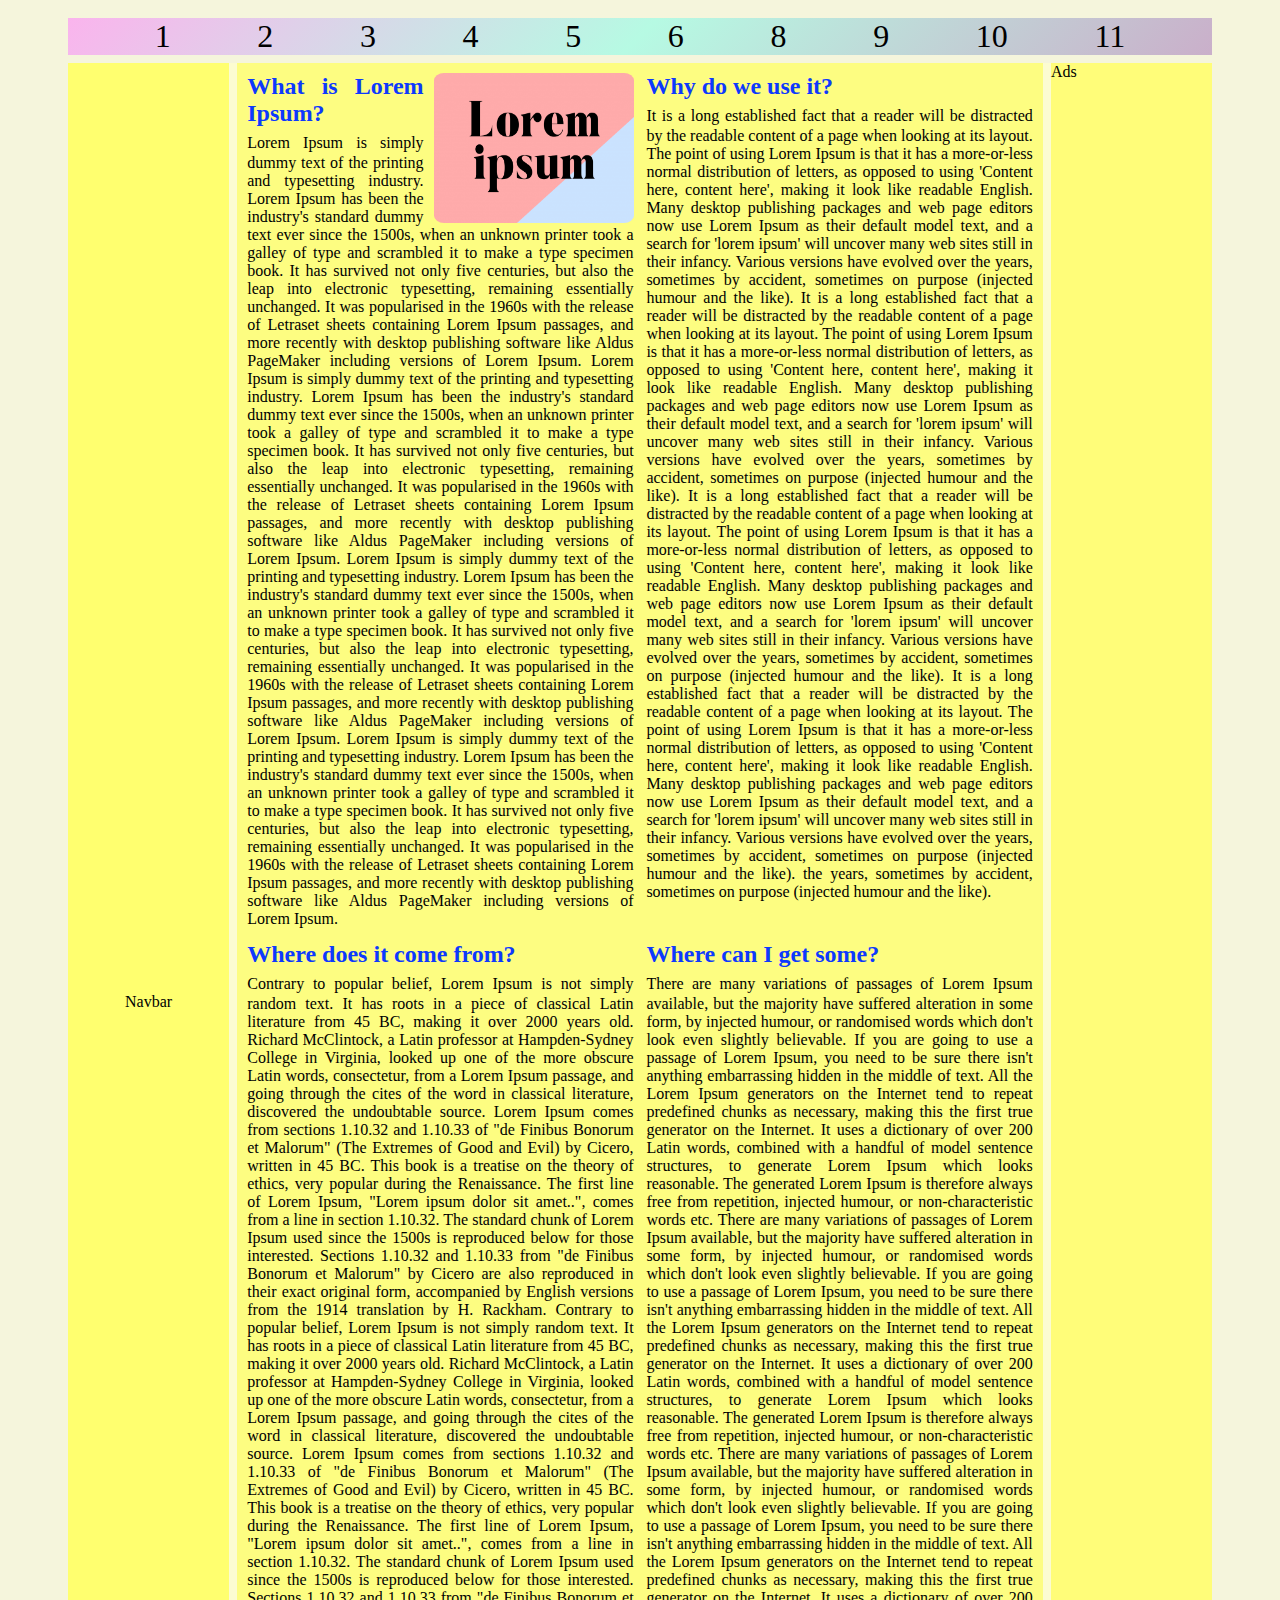
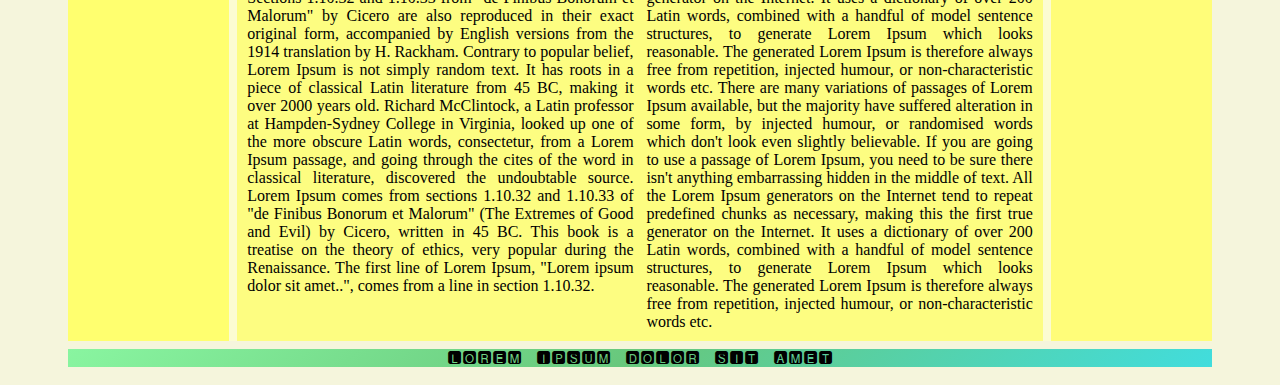
<file: index.html>
<!DOCTYPE html>
<html lang="en">
<head>
    <meta charset="UTF-8">
    <link rel="stylesheet" href="layoutCss.css">
    <meta http-equiv="X-UA-Compatible" content="IE=edge">
    <meta name="viewport" content="width=device-width, initial-scale=1.0">
    <title>Layout</title>
</head>
<body>
    <div class="wrapper">
            <div id="header" > 
                        <div id="headerItem"> 1 </div> 
                        <div id="headerItem"> 2 </div> 
                        <div id="headerItem"> 3 </div> 
                        <div id="headerItem"> 4 </div>
                        <div id="headerItem"> 5 </div>
                        <div id="headerItem"> 6 </div>
                        <div id="headerItem"> 8 </div>
                        <div id="headerItem"> 9 </div>
                        <div id="headerItem"> 10 </div>
                        <div id="headerItem"> 11 </div>
            </div>
            <div id="body">
                <div id="nav" > Navbar </div>
                <div id="article" > 
                    <div>
                    <img id="articleImage" src="LoremIpsum.png"/>
                    <h4>What is Lorem Ipsum?</h4>
                    Lorem Ipsum is simply dummy text of the printing and typesetting industry. 
                    Lorem Ipsum has been the industry's standard dummy text ever since the 1500s,
                    when an unknown printer took a galley of type and scrambled it to make a type
                    specimen book.
                    It has survived not only five centuries, but also the leap into electronic 
                    typesetting, remaining essentially unchanged. It was popularised in the 1960s
                    with the release of Letraset sheets containing Lorem Ipsum passages, and more 
                    recently with desktop publishing software like Aldus PageMaker including 
                    versions of Lorem Ipsum.
                    Lorem Ipsum is simply dummy text of the printing and typesetting industry. 
                    Lorem Ipsum has been the industry's standard dummy text ever since the 1500s,
                    when an unknown printer took a galley of type and scrambled it to make a type
                    specimen book.
                    It has survived not only five centuries, but also the leap into electronic 
                    typesetting, remaining essentially unchanged. It was popularised in the 1960s
                    with the release of Letraset sheets containing Lorem Ipsum passages, and more 
                    recently with desktop publishing software like Aldus PageMaker including 
                    versions of Lorem Ipsum.
                    Lorem Ipsum is simply dummy text of the printing and typesetting industry. 
                    Lorem Ipsum has been the industry's standard dummy text ever since the 1500s,
                    when an unknown printer took a galley of type and scrambled it to make a type
                    specimen book.
                    It has survived not only five centuries, but also the leap into electronic 
                    typesetting, remaining essentially unchanged. It was popularised in the 1960s
                    with the release of Letraset sheets containing Lorem Ipsum passages, and more 
                    recently with desktop publishing software like Aldus PageMaker including 
                    versions of Lorem Ipsum.
                    Lorem Ipsum is simply dummy text of the printing and typesetting industry. 
                    Lorem Ipsum has been the industry's standard dummy text ever since the 1500s,
                    when an unknown printer took a galley of type and scrambled it to make a type
                    specimen book.
                    It has survived not only five centuries, but also the leap into electronic 
                    typesetting, remaining essentially unchanged. It was popularised in the 1960s
                    with the release of Letraset sheets containing Lorem Ipsum passages, and more 
                    recently with desktop publishing software like Aldus PageMaker including 
                    versions of Lorem Ipsum.
                    </div>
                    <div>
                    <h4> Why do we use it? </h4>
                    It is a long established fact that a reader will be distracted by the readable
                    content of a page when looking at its layout. The point of using Lorem Ipsum 
                    is that it has a more-or-less normal distribution of letters, as opposed to 
                    using 'Content here, content here', making it look like readable English. 
                    Many desktop publishing packages and web page editors now use Lorem Ipsum 
                    as their default model text, and a search for 'lorem ipsum' will uncover 
                    many web sites still in their infancy. Various versions have evolved over 
                    the years, sometimes by accident, sometimes on purpose (injected humour and the like).
                    It is a long established fact that a reader will be distracted by the readable
                    content of a page when looking at its layout. The point of using Lorem Ipsum 
                    is that it has a more-or-less normal distribution of letters, as opposed to 
                    using 'Content here, content here', making it look like readable English. 
                    Many desktop publishing packages and web page editors now use Lorem Ipsum 
                    as their default model text, and a search for 'lorem ipsum' will uncover 
                    many web sites still in their infancy. Various versions have evolved over 
                    the years, sometimes by accident, sometimes on purpose (injected humour and the like).
                    It is a long established fact that a reader will be distracted by the readable
                    content of a page when looking at its layout. The point of using Lorem Ipsum 
                    is that it has a more-or-less normal distribution of letters, as opposed to 
                    using 'Content here, content here', making it look like readable English. 
                    Many desktop publishing packages and web page editors now use Lorem Ipsum 
                    as their default model text, and a search for 'lorem ipsum' will uncover 
                    many web sites still in their infancy. Various versions have evolved over 
                    the years, sometimes by accident, sometimes on purpose (injected humour and the like).
                    It is a long established fact that a reader will be distracted by the readable
                    content of a page when looking at its layout. The point of using Lorem Ipsum 
                    is that it has a more-or-less normal distribution of letters, as opposed to 
                    using 'Content here, content here', making it look like readable English. 
                    Many desktop publishing packages and web page editors now use Lorem Ipsum 
                    as their default model text, and a search for 'lorem ipsum' will uncover 
                    many web sites still in their infancy. Various versions have evolved over 
                    the years, sometimes by accident, sometimes on purpose (injected humour and the like).
                    the years, sometimes by accident, sometimes on purpose (injected humour and the like).
                    </div>
                    <div>
                    <h4> Where does it come from? </h4>
                    Contrary to popular belief, Lorem Ipsum is not simply random text. It has roots 
                    in a piece of classical Latin literature from 45 BC, making it over 2000 years old.
                    Richard McClintock, a Latin professor at Hampden-Sydney College in Virginia, 
                    looked up one of the more obscure Latin words, consectetur, from a Lorem Ipsum 
                    passage, and going through the cites of the word in classical literature, 
                    discovered the undoubtable source. Lorem Ipsum comes from sections 1.10.32 and 
                    1.10.33 of "de Finibus Bonorum et Malorum" (The Extremes of Good and Evil) by 
                    Cicero, written in 45 BC. This book is a treatise on the theory of ethics, 
                    very popular during the Renaissance. 
                    The first line of Lorem Ipsum, "Lorem ipsum dolor sit amet..", 
                    comes from a line in section 1.10.32.
                    The standard chunk of Lorem Ipsum used since the 1500s is reproduced below for those 
                    interested. Sections 1.10.32 and 1.10.33 from "de Finibus Bonorum et Malorum" by Cicero are also reproduced in their exact original form, accompanied by English versions from the 1914 translation by H. Rackham.
                    Contrary to popular belief, Lorem Ipsum is not simply random text. It has roots 
                    in a piece of classical Latin literature from 45 BC, making it over 2000 years old.
                    Richard McClintock, a Latin professor at Hampden-Sydney College in Virginia, 
                    looked up one of the more obscure Latin words, consectetur, from a Lorem Ipsum 
                    passage, and going through the cites of the word in classical literature, 
                    discovered the undoubtable source. Lorem Ipsum comes from sections 1.10.32 and 
                    1.10.33 of "de Finibus Bonorum et Malorum" (The Extremes of Good and Evil) by 
                    Cicero, written in 45 BC. This book is a treatise on the theory of ethics, 
                    very popular during the Renaissance. 
                    The first line of Lorem Ipsum, "Lorem ipsum dolor sit amet..", 
                    comes from a line in section 1.10.32.
                    The standard chunk of Lorem Ipsum used since the 1500s is reproduced below for those 
                    interested. Sections 1.10.32 and 1.10.33 from "de Finibus Bonorum et Malorum" by Cicero are also reproduced in their exact original form, accompanied by English versions from the 1914 translation by H. Rackham.
                    Contrary to popular belief, Lorem Ipsum is not simply random text. It has roots 
                    in a piece of classical Latin literature from 45 BC, making it over 2000 years old.
                    Richard McClintock, a Latin professor at Hampden-Sydney College in Virginia, 
                    looked up one of the more obscure Latin words, consectetur, from a Lorem Ipsum 
                    passage, and going through the cites of the word in classical literature, 
                    discovered the undoubtable source. Lorem Ipsum comes from sections 1.10.32 and 
                    1.10.33 of "de Finibus Bonorum et Malorum" (The Extremes of Good and Evil) by 
                    Cicero, written in 45 BC. This book is a treatise on the theory of ethics, 
                    very popular during the Renaissance. 
                    The first line of Lorem Ipsum, "Lorem ipsum dolor sit amet..", 
                    comes from a line in section 1.10.32.
                    </div>
                    <div>
                    <h4> Where can I get some? </h4>
                    There are many variations of passages of Lorem Ipsum available, 
                    but the majority have suffered alteration in some form, by injected humour, 
                    or randomised words which don't look even slightly believable. If you are 
                    going to use a passage of Lorem Ipsum, you need to be sure there isn't 
                    anything embarrassing hidden in the middle of text. All the Lorem Ipsum 
                    generators on the Internet tend to repeat predefined chunks as necessary, 
                    making this the first true generator on the Internet. It uses a dictionary 
                    of over 200 Latin words, combined with a handful of model sentence structures, 
                    to generate Lorem Ipsum which looks reasonable. The generated Lorem Ipsum is 
                    therefore always free from repetition, injected humour, or non-characteristic 
                    words etc.
                    There are many variations of passages of Lorem Ipsum available, 
                    but the majority have suffered alteration in some form, by injected humour, 
                    or randomised words which don't look even slightly believable. If you are 
                    going to use a passage of Lorem Ipsum, you need to be sure there isn't 
                    anything embarrassing hidden in the middle of text. All the Lorem Ipsum 
                    generators on the Internet tend to repeat predefined chunks as necessary, 
                    making this the first true generator on the Internet. It uses a dictionary 
                    of over 200 Latin words, combined with a handful of model sentence structures, 
                    to generate Lorem Ipsum which looks reasonable. The generated Lorem Ipsum is 
                    therefore always free from repetition, injected humour, or non-characteristic 
                    words etc.
                    There are many variations of passages of Lorem Ipsum available, 
                    but the majority have suffered alteration in some form, by injected humour, 
                    or randomised words which don't look even slightly believable. If you are 
                    going to use a passage of Lorem Ipsum, you need to be sure there isn't 
                    anything embarrassing hidden in the middle of text. All the Lorem Ipsum 
                    generators on the Internet tend to repeat predefined chunks as necessary, 
                    making this the first true generator on the Internet. It uses a dictionary 
                    of over 200 Latin words, combined with a handful of model sentence structures, 
                    to generate Lorem Ipsum which looks reasonable. The generated Lorem Ipsum is 
                    therefore always free from repetition, injected humour, or non-characteristic 
                    words etc.
                    There are many variations of passages of Lorem Ipsum available, 
                    but the majority have suffered alteration in some form, by injected humour, 
                    or randomised words which don't look even slightly believable. If you are 
                    going to use a passage of Lorem Ipsum, you need to be sure there isn't 
                    anything embarrassing hidden in the middle of text. All the Lorem Ipsum 
                    generators on the Internet tend to repeat predefined chunks as necessary, 
                    making this the first true generator on the Internet. It uses a dictionary 
                    of over 200 Latin words, combined with a handful of model sentence structures, 
                    to generate Lorem Ipsum which looks reasonable. The generated Lorem Ipsum is 
                    therefore always free from repetition, injected humour, or non-characteristic 
                    words etc.
                   </div>
                </div>
                <div id="ads" > Ads </div>
            </div>
            <div id="footer" > 🅻🅾🆁🅴🅼 🅸🅿🆂🆄🅼 🅳🅾🅻🅾🆁 🆂🅸🆃 🅰🅼🅴🆃 </div>
    </div>
</body>
</html>
</file>
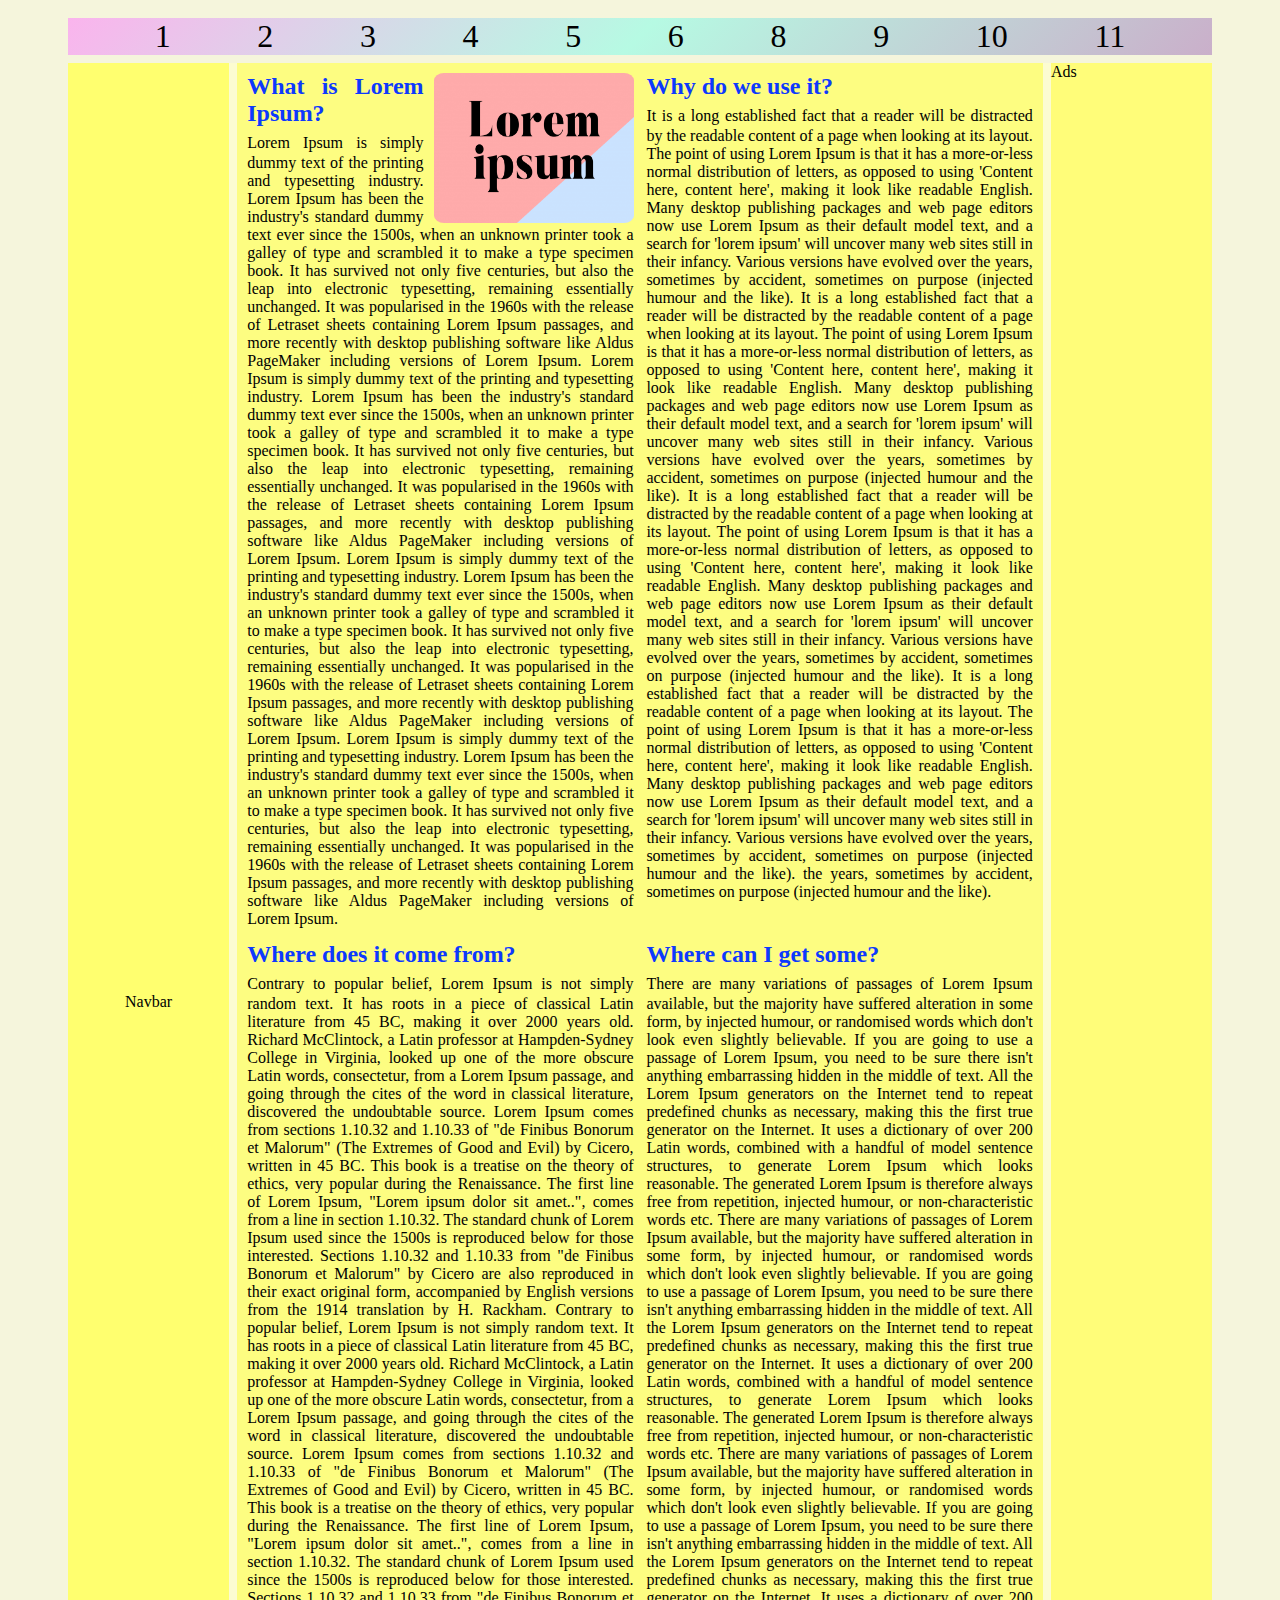
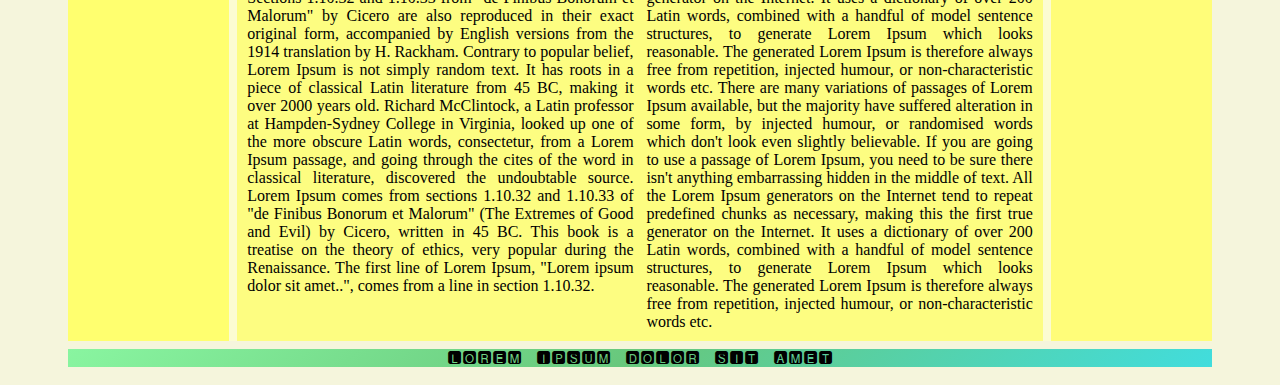
<file: layout.html>
<!DOCTYPE html>
<html lang="en">
<head>
    <meta charset="UTF-8">
    <link rel="stylesheet" href="layoutCss.css">
    <meta http-equiv="X-UA-Compatible" content="IE=edge">
    <meta name="viewport" content="width=device-width, initial-scale=1.0">
    <title>Layout</title>
</head>
<body>
    <div class="wrapper">
            <div id="header" > 
                        <div id="headerItem"> 1 </div> 
                        <div id="headerItem"> 2 </div> 
                        <div id="headerItem"> 3 </div> 
                        <div id="headerItem"> 4 </div>
                        <div id="headerItem"> 5 </div>
                        <div id="headerItem"> 6 </div>
                        <div id="headerItem"> 8 </div>
                        <div id="headerItem"> 9 </div>
                        <div id="headerItem"> 10 </div>
                        <div id="headerItem"> 11 </div>
            </div>
            <div id="body">
                <div id="nav" > Navbar </div>
                <div id="article" > 
                    <div>
                    <img id="articleImage" src="LoremIpsum.png"/>
                    <h4>What is Lorem Ipsum?</h4>
                    Lorem Ipsum is simply dummy text of the printing and typesetting industry. 
                    Lorem Ipsum has been the industry's standard dummy text ever since the 1500s,
                    when an unknown printer took a galley of type and scrambled it to make a type
                    specimen book.
                    It has survived not only five centuries, but also the leap into electronic 
                    typesetting, remaining essentially unchanged. It was popularised in the 1960s
                    with the release of Letraset sheets containing Lorem Ipsum passages, and more 
                    recently with desktop publishing software like Aldus PageMaker including 
                    versions of Lorem Ipsum.
                    Lorem Ipsum is simply dummy text of the printing and typesetting industry. 
                    Lorem Ipsum has been the industry's standard dummy text ever since the 1500s,
                    when an unknown printer took a galley of type and scrambled it to make a type
                    specimen book.
                    It has survived not only five centuries, but also the leap into electronic 
                    typesetting, remaining essentially unchanged. It was popularised in the 1960s
                    with the release of Letraset sheets containing Lorem Ipsum passages, and more 
                    recently with desktop publishing software like Aldus PageMaker including 
                    versions of Lorem Ipsum.
                    Lorem Ipsum is simply dummy text of the printing and typesetting industry. 
                    Lorem Ipsum has been the industry's standard dummy text ever since the 1500s,
                    when an unknown printer took a galley of type and scrambled it to make a type
                    specimen book.
                    It has survived not only five centuries, but also the leap into electronic 
                    typesetting, remaining essentially unchanged. It was popularised in the 1960s
                    with the release of Letraset sheets containing Lorem Ipsum passages, and more 
                    recently with desktop publishing software like Aldus PageMaker including 
                    versions of Lorem Ipsum.
                    Lorem Ipsum is simply dummy text of the printing and typesetting industry. 
                    Lorem Ipsum has been the industry's standard dummy text ever since the 1500s,
                    when an unknown printer took a galley of type and scrambled it to make a type
                    specimen book.
                    It has survived not only five centuries, but also the leap into electronic 
                    typesetting, remaining essentially unchanged. It was popularised in the 1960s
                    with the release of Letraset sheets containing Lorem Ipsum passages, and more 
                    recently with desktop publishing software like Aldus PageMaker including 
                    versions of Lorem Ipsum.
                    </div>
                    <div>
                    <h4> Why do we use it? </h4>
                    It is a long established fact that a reader will be distracted by the readable
                    content of a page when looking at its layout. The point of using Lorem Ipsum 
                    is that it has a more-or-less normal distribution of letters, as opposed to 
                    using 'Content here, content here', making it look like readable English. 
                    Many desktop publishing packages and web page editors now use Lorem Ipsum 
                    as their default model text, and a search for 'lorem ipsum' will uncover 
                    many web sites still in their infancy. Various versions have evolved over 
                    the years, sometimes by accident, sometimes on purpose (injected humour and the like).
                    It is a long established fact that a reader will be distracted by the readable
                    content of a page when looking at its layout. The point of using Lorem Ipsum 
                    is that it has a more-or-less normal distribution of letters, as opposed to 
                    using 'Content here, content here', making it look like readable English. 
                    Many desktop publishing packages and web page editors now use Lorem Ipsum 
                    as their default model text, and a search for 'lorem ipsum' will uncover 
                    many web sites still in their infancy. Various versions have evolved over 
                    the years, sometimes by accident, sometimes on purpose (injected humour and the like).
                    It is a long established fact that a reader will be distracted by the readable
                    content of a page when looking at its layout. The point of using Lorem Ipsum 
                    is that it has a more-or-less normal distribution of letters, as opposed to 
                    using 'Content here, content here', making it look like readable English. 
                    Many desktop publishing packages and web page editors now use Lorem Ipsum 
                    as their default model text, and a search for 'lorem ipsum' will uncover 
                    many web sites still in their infancy. Various versions have evolved over 
                    the years, sometimes by accident, sometimes on purpose (injected humour and the like).
                    It is a long established fact that a reader will be distracted by the readable
                    content of a page when looking at its layout. The point of using Lorem Ipsum 
                    is that it has a more-or-less normal distribution of letters, as opposed to 
                    using 'Content here, content here', making it look like readable English. 
                    Many desktop publishing packages and web page editors now use Lorem Ipsum 
                    as their default model text, and a search for 'lorem ipsum' will uncover 
                    many web sites still in their infancy. Various versions have evolved over 
                    the years, sometimes by accident, sometimes on purpose (injected humour and the like).
                    the years, sometimes by accident, sometimes on purpose (injected humour and the like).
                    </div>
                    <div>
                    <h4> Where does it come from? </h4>
                    Contrary to popular belief, Lorem Ipsum is not simply random text. It has roots 
                    in a piece of classical Latin literature from 45 BC, making it over 2000 years old.
                    Richard McClintock, a Latin professor at Hampden-Sydney College in Virginia, 
                    looked up one of the more obscure Latin words, consectetur, from a Lorem Ipsum 
                    passage, and going through the cites of the word in classical literature, 
                    discovered the undoubtable source. Lorem Ipsum comes from sections 1.10.32 and 
                    1.10.33 of "de Finibus Bonorum et Malorum" (The Extremes of Good and Evil) by 
                    Cicero, written in 45 BC. This book is a treatise on the theory of ethics, 
                    very popular during the Renaissance. 
                    The first line of Lorem Ipsum, "Lorem ipsum dolor sit amet..", 
                    comes from a line in section 1.10.32.
                    The standard chunk of Lorem Ipsum used since the 1500s is reproduced below for those 
                    interested. Sections 1.10.32 and 1.10.33 from "de Finibus Bonorum et Malorum" by Cicero are also reproduced in their exact original form, accompanied by English versions from the 1914 translation by H. Rackham.
                    Contrary to popular belief, Lorem Ipsum is not simply random text. It has roots 
                    in a piece of classical Latin literature from 45 BC, making it over 2000 years old.
                    Richard McClintock, a Latin professor at Hampden-Sydney College in Virginia, 
                    looked up one of the more obscure Latin words, consectetur, from a Lorem Ipsum 
                    passage, and going through the cites of the word in classical literature, 
                    discovered the undoubtable source. Lorem Ipsum comes from sections 1.10.32 and 
                    1.10.33 of "de Finibus Bonorum et Malorum" (The Extremes of Good and Evil) by 
                    Cicero, written in 45 BC. This book is a treatise on the theory of ethics, 
                    very popular during the Renaissance. 
                    The first line of Lorem Ipsum, "Lorem ipsum dolor sit amet..", 
                    comes from a line in section 1.10.32.
                    The standard chunk of Lorem Ipsum used since the 1500s is reproduced below for those 
                    interested. Sections 1.10.32 and 1.10.33 from "de Finibus Bonorum et Malorum" by Cicero are also reproduced in their exact original form, accompanied by English versions from the 1914 translation by H. Rackham.
                    Contrary to popular belief, Lorem Ipsum is not simply random text. It has roots 
                    in a piece of classical Latin literature from 45 BC, making it over 2000 years old.
                    Richard McClintock, a Latin professor at Hampden-Sydney College in Virginia, 
                    looked up one of the more obscure Latin words, consectetur, from a Lorem Ipsum 
                    passage, and going through the cites of the word in classical literature, 
                    discovered the undoubtable source. Lorem Ipsum comes from sections 1.10.32 and 
                    1.10.33 of "de Finibus Bonorum et Malorum" (The Extremes of Good and Evil) by 
                    Cicero, written in 45 BC. This book is a treatise on the theory of ethics, 
                    very popular during the Renaissance. 
                    The first line of Lorem Ipsum, "Lorem ipsum dolor sit amet..", 
                    comes from a line in section 1.10.32.
                    </div>
                    <div>
                    <h4> Where can I get some? </h4>
                    There are many variations of passages of Lorem Ipsum available, 
                    but the majority have suffered alteration in some form, by injected humour, 
                    or randomised words which don't look even slightly believable. If you are 
                    going to use a passage of Lorem Ipsum, you need to be sure there isn't 
                    anything embarrassing hidden in the middle of text. All the Lorem Ipsum 
                    generators on the Internet tend to repeat predefined chunks as necessary, 
                    making this the first true generator on the Internet. It uses a dictionary 
                    of over 200 Latin words, combined with a handful of model sentence structures, 
                    to generate Lorem Ipsum which looks reasonable. The generated Lorem Ipsum is 
                    therefore always free from repetition, injected humour, or non-characteristic 
                    words etc.
                    There are many variations of passages of Lorem Ipsum available, 
                    but the majority have suffered alteration in some form, by injected humour, 
                    or randomised words which don't look even slightly believable. If you are 
                    going to use a passage of Lorem Ipsum, you need to be sure there isn't 
                    anything embarrassing hidden in the middle of text. All the Lorem Ipsum 
                    generators on the Internet tend to repeat predefined chunks as necessary, 
                    making this the first true generator on the Internet. It uses a dictionary 
                    of over 200 Latin words, combined with a handful of model sentence structures, 
                    to generate Lorem Ipsum which looks reasonable. The generated Lorem Ipsum is 
                    therefore always free from repetition, injected humour, or non-characteristic 
                    words etc.
                    There are many variations of passages of Lorem Ipsum available, 
                    but the majority have suffered alteration in some form, by injected humour, 
                    or randomised words which don't look even slightly believable. If you are 
                    going to use a passage of Lorem Ipsum, you need to be sure there isn't 
                    anything embarrassing hidden in the middle of text. All the Lorem Ipsum 
                    generators on the Internet tend to repeat predefined chunks as necessary, 
                    making this the first true generator on the Internet. It uses a dictionary 
                    of over 200 Latin words, combined with a handful of model sentence structures, 
                    to generate Lorem Ipsum which looks reasonable. The generated Lorem Ipsum is 
                    therefore always free from repetition, injected humour, or non-characteristic 
                    words etc.
                    There are many variations of passages of Lorem Ipsum available, 
                    but the majority have suffered alteration in some form, by injected humour, 
                    or randomised words which don't look even slightly believable. If you are 
                    going to use a passage of Lorem Ipsum, you need to be sure there isn't 
                    anything embarrassing hidden in the middle of text. All the Lorem Ipsum 
                    generators on the Internet tend to repeat predefined chunks as necessary, 
                    making this the first true generator on the Internet. It uses a dictionary 
                    of over 200 Latin words, combined with a handful of model sentence structures, 
                    to generate Lorem Ipsum which looks reasonable. The generated Lorem Ipsum is 
                    therefore always free from repetition, injected humour, or non-characteristic 
                    words etc.
                   </div>
                </div>
                <div id="ads" > Ads </div>
            </div>
            <div id="footer" > 🅻🅾🆁🅴🅼 🅸🅿🆂🆄🅼 🅳🅾🅻🅾🆁 🆂🅸🆃 🅰🅼🅴🆃 </div>
    </div>
</body>
</html>
</file>
<file: layoutCss.css>
body{
    background-color: beige;
    color: black;
}

/* basically 3 parts header body and the footer */

.wrapper{
    padding: 10px 10px 10px 10px;
    /* margin: 20px 20px 50px 50px; */
    margin-left: 50px;
    margin-right: 50px;
    display: grid;
    /* grid-template-rows: 1fr 5fr 1fr; */
    /* grid-template-rows: 10% 80% 10%; */
    
    grid-row-gap:0.51em;
    /* justify-content: center; */
    align-content: center;

}


.wrapper > div{
    background-color: rgb(255, 255, 116);
    /* margin-top: 1em; */
}


#header{
    display:flex;
    /* align-items: center; */
    /* justify-content: center; */
    
    /* justify-content:space-around; */
    justify-content:space-evenly;
    align-items:flex-end;
    
    font-size: 2em;
    /* background-color: rgb(255, 246, 124); */
    background: linear-gradient(-45deg,rgb(202, 175, 202),rgb(182, 250, 227),rgb(250, 180, 237));
    overflow-x:visible;
}


 /* #header div::before{

    background-color: rgb(2, 2, 2);
    content: "...";
    color: aliceblue;
}
 */

#body{
    /* background-color: rgb(174, 248, 202); */
    background-color: rgb(252, 252, 209);
    display: grid;
    grid-template-columns: 1fr 5fr 1fr;
    grid-column-gap: 0.51em;
}

#body > div{
    background-color: rgb(253, 253, 129);
}

#article{
    padding: 10px 10px 10px 10px;
    display: grid;
    grid-template-columns: 1fr 1fr;
    /* grid-template-columns: fit-content(300px) fit-content(300px); */
    /* word-spacing: 10px; */
    grid-gap:1vw;
    text-align: justify;
    justify-content: end;
}


#article img{
    border-radius: 5%;
    /* float: left; */
    /* margin-right: 10px; */

    float: right;
    margin-left: 10px;
    
    height: 150px;
    width: 200px;
    /* margin-top: auto; */
    /* margin-bottom: 10px; */
}


h4 {
        /* if display flex no need for ::after */
    font-size: 1.5em;
    display: inline;
    color: rgb(13, 57, 253);
}
  h4::after {
    /* content: "sample text after h4"; */
    content: "";
    /* content: "\A"; */
    display: flex;
    /* width: fit-content; */
  }


#body #ads{
    background-color: rgb(255, 253, 121);
    background-image: url("https://loremipsum.io/assets/images/lorem-ipsum-generator-cicero-engraving.png");
    background-repeat: no-repeat;
    background-size: cover;

}

#footer{
    display: flex;
    justify-content: center;
    align-items:flex-end;
    word-spacing: 10px;
    background: linear-gradient(-45deg,rgb(65, 221, 221),rgb(103, 199, 124),rgb(137, 245, 160));

}



#body #nav{
    background-color: rgb(255, 255, 111);
    display: flex;
    align-items: center;
    justify-content: center;
    /* max-height: 100px; */
    
}
</file>
